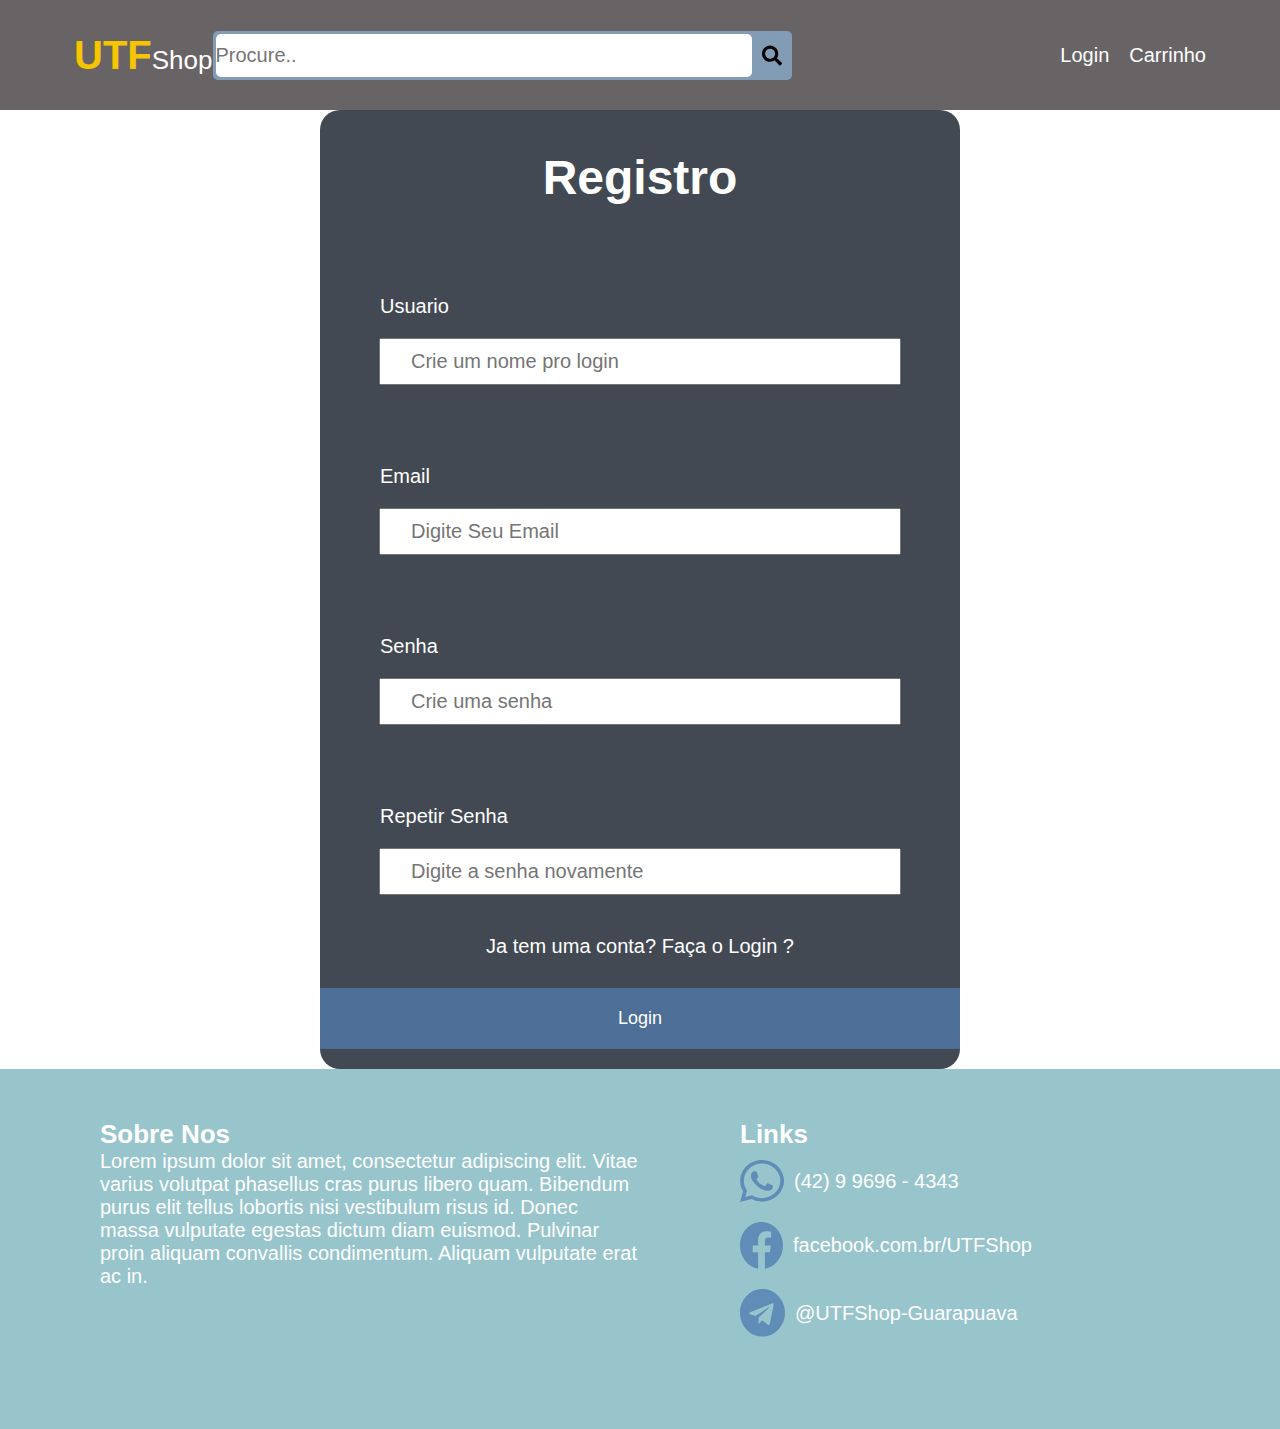
<file: cadastro.html>
<!DOCTYPE html>
<html lang="en">
  <head>
    <meta charset="UTF-8" />
    <meta http-equiv="X-UA-Compatible" content="IE=edge" />
    <meta name="viewport" content="width=device-width, initial-scale=1.0" />
    <link rel="stylesheet" href="css/style.css" />

    <title>Document</title>
  </head>
  <body>
    <header class="main-head">
      <nav class="header-nav">
        <h1 id="logo"><span class="logo-sigla">UTF</span>Shop</h1>
        <div class="barra-pesquisa">
          <input type="text" placeholder="Procure.." />
          <img src="svg/search-solid.svg" alt="" />
        </div>

        <ul>
          <li><a href="#">Login</a></li>
          <li><a href="#">Carrinho</a></li>
        </ul>
      </nav>
    </header>

    <section class="formulario-login">
      <div class="form-wrapper">
        <header class="form-head">
          <h2>Registro</h2>
        </header>
        <form>
          <div class="name-form">
            <label for="name">Usuario</label>
            <input
              type="text"
              name="name"
              required
              placeholder="Crie um nome pro login"
            />
          </div>

          <div class="name-form">
            <label for="email">Email</label>
            <input
              type="text"
              name="email"
              required
              placeholder="Digite Seu Email"
            />
          </div>

          <div class="psw-form">
            <label for="psw">Senha</label>
            <input
              type="password"
              required
              name="psw"
              placeholder="Crie uma senha"
            />
          </div>

          <div class="psw-form">
            <label for="psw">Repetir Senha</label>
            <input
              type="password"
              required
              name="psw"
              placeholder="Digite a senha novamente"
            />
          </div>
          <a href="login.html">Ja tem uma conta? Faça o Login ?</a>
          <button type="submit">Login</button>
        </form>
      </div>
    </section>
    <footer>
      <div class="pe-coluna">
        <h1>Sobre Nos</h1>
        <p>
          Lorem ipsum dolor sit amet, consectetur adipiscing elit. Vitae varius
          volutpat phasellus cras purus libero quam. Bibendum purus elit tellus
          lobortis nisi vestibulum risus id. Donec massa vulputate egestas
          dictum diam euismod. Pulvinar proin aliquam convallis condimentum.
          Aliquam vulputate erat ac in.
        </p>
      </div>
      <div class="pe-coluna">
        <h1>Links</h1>
        <div class="bloco-contato">
          <img src="/svg/Zap.svg" alt="" />
          <p>(42) 9 9696 - 4343</p>
        </div>

        <div class="bloco-contato">
          <img src="/svg/Face.svg" alt="" />
          <a href="">facebook.com.br/UTFShop</a>
        </div>

        <div class="bloco-contato">
          <img src="/svg/Telegram.svg" alt="" />
          <p>@UTFShop-Guarapuava</p>
        </div>
      </div>
    </footer>
  </body>
</html>
</file>
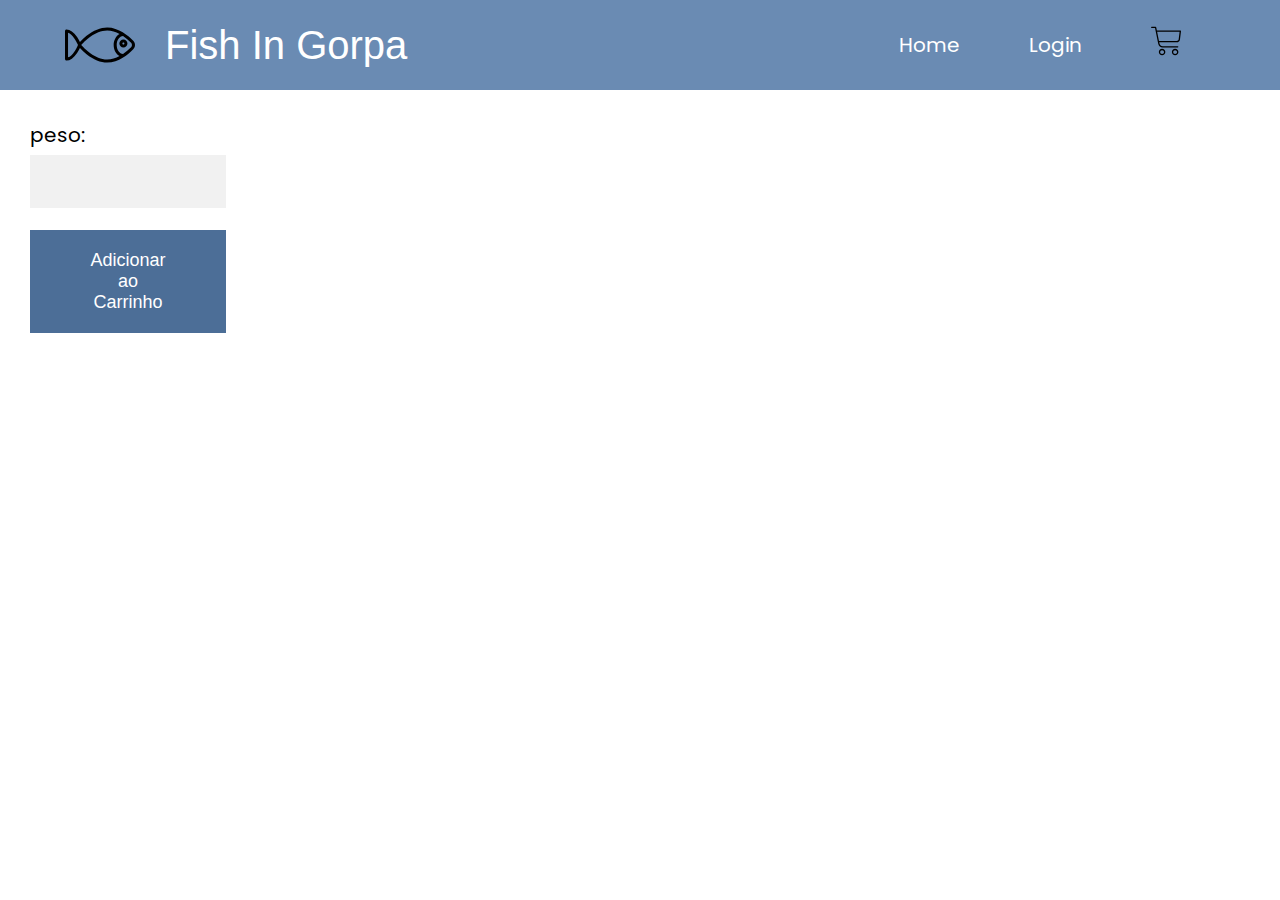
<file: carrinho.html>
<!DOCTYPE html>
<html lang="en">

<head>
    <meta charset="UTF-8">
    <meta name="viewport" content="width=device-width, initial-scale=1.0">
    <title>Document</title>
    <link rel="stylesheet" href="css/estilo.css">
    <link href="https://fonts.googleapis.com/css2?family=Poppins&display=swap" rel="stylesheet">
    
</head>

<body>
    <header class="main-head">

        <nav>
            <img src="svg/peixe.svg" alt="peixe" class="img-logo">
            <h1 id="logo">Fish In Gorpa</h1>
            <ul>
                <li><a href="index.html">Home</a></li>
                <li><a href="login.html">Login</a></li>
                <li><a href="carrinho.html"><img src="svg/carrinho-de-compras.svg" alt="carrinho" class="cart"></a>
                </li>
            </ul>
        </nav>
    </header>
    <section class="carrinho">
        <form action="#" method="get">
            <label for="Valor">peso:</label>
            <input type="text" id="peso" name="peso">


            <button id="Confirmar">Adicionar ao Carrinho</button>
            
        </form>
        <!-- <select name="peixes" id="">
            <option value="salmao">Salmão</option>
            <option value="tilapia">Tilapia</option>
        </select> -->
    </section>
    

    <section class="lista">
        <div class="item"></div>
    </section>
    <script src="js/peixe.js"></script>
    <script src="js/carrinho.js"></script>
</body>

</html>
</file>
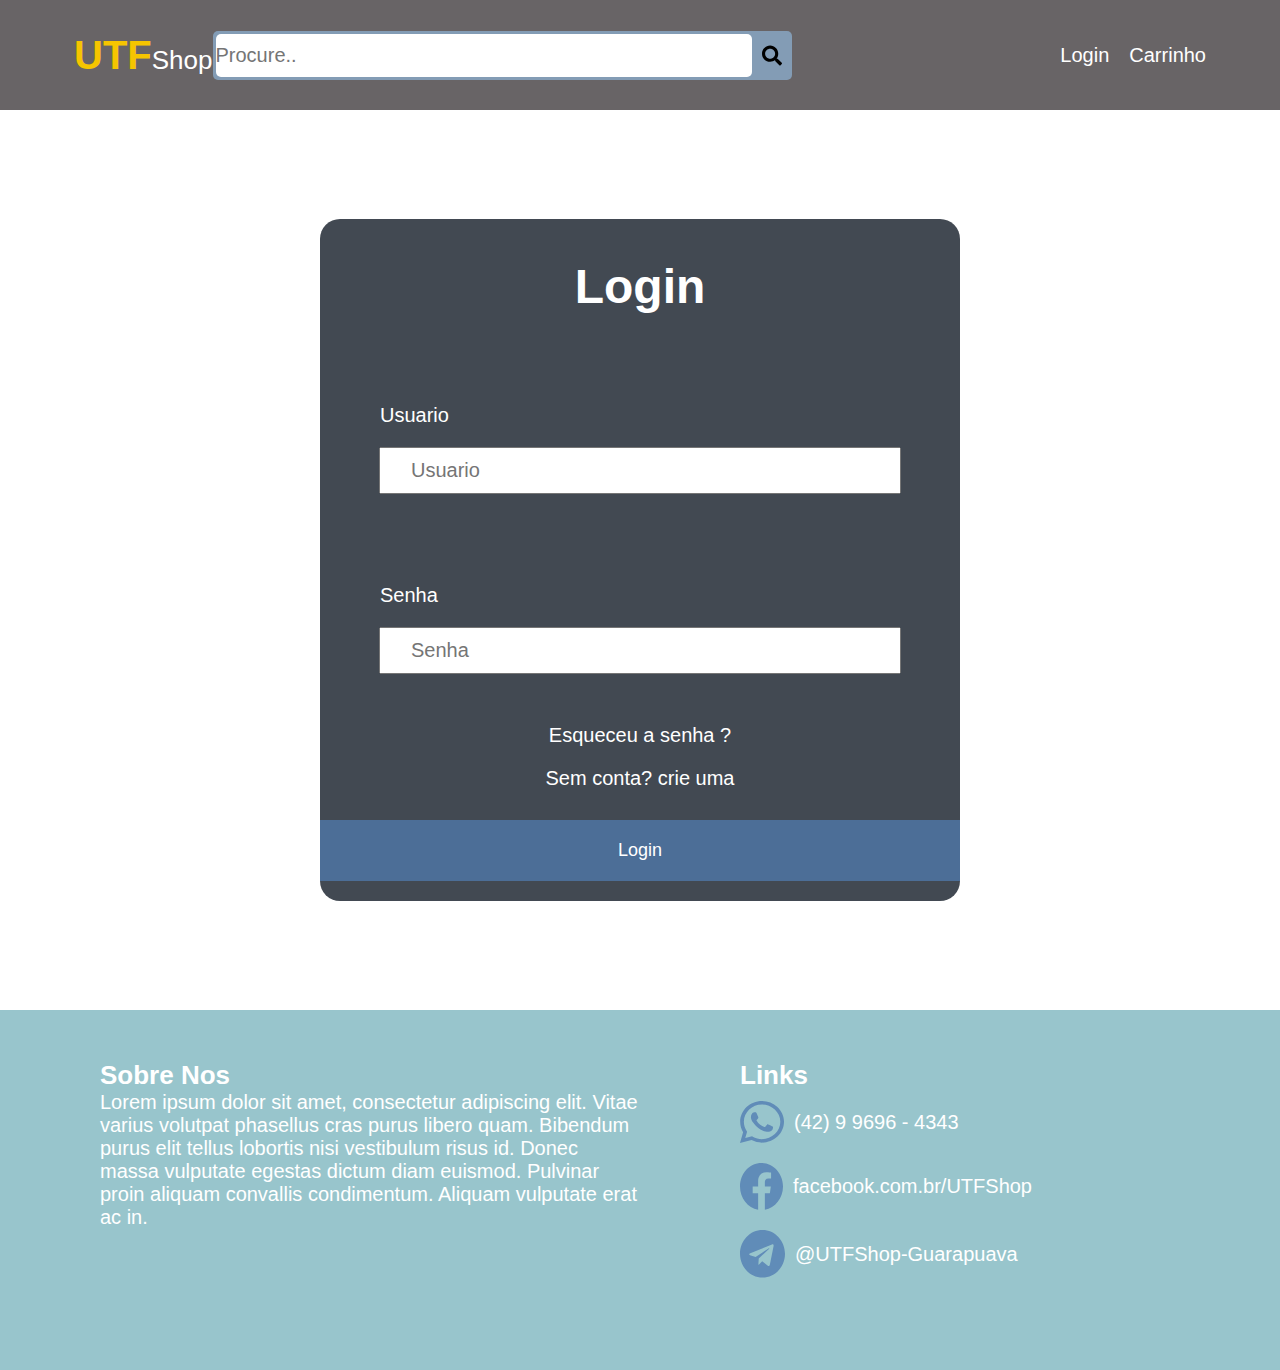
<file: login.html>
<!DOCTYPE html>
<html lang="en">
  <head>
    <meta charset="UTF-8" />
    <meta http-equiv="X-UA-Compatible" content="IE=edge" />
    <meta name="viewport" content="width=device-width, initial-scale=1.0" />
    <link rel="stylesheet" href="css/style.css" />

    <title>Document</title>
  </head>
  <body>
    <header class="main-head">
      <nav class="header-nav">
        <h1 id="logo"><span class="logo-sigla">UTF</span>Shop</h1>
        <div class="barra-pesquisa">
          <input type="text" placeholder="Procure.." />
          <img src="svg/search-solid.svg" alt="" />
        </div>

        <ul>
          <li><a href="#">Login</a></li>
          <li><a href="#">Carrinho</a></li>
        </ul>
      </nav>
    </header>

    <section class="formulario-login">
      <div class="form-wrapper">
        <header class="form-head">
          <h2>Login</h2>
        </header>
        <form>
          <div class="name-form" id="form">
            <label for="name">Usuario</label>
            <input
              type="text"
              name="name"
              placeholder="Usuario"
              class="login"
            />
            <p class="exigencia"></p>
          </div>
          <div class="psw-form">
            <label for="psw">Senha</label>
            <input
              type="password"
              required
              name="psw"
              placeholder="Senha"
              class="psw"
            />
            <p class="exigencia"></p>
          </div>
          <a href="">Esqueceu a senha ?</a>
          <a href="cadastro.html">Sem conta? crie uma</a>
          <button type="submit">Login</button>
        </form>
      </div>
    </section>
    <footer>
      <div class="pe-coluna">
        <h1>Sobre Nos</h1>
        <p>
          Lorem ipsum dolor sit amet, consectetur adipiscing elit. Vitae varius
          volutpat phasellus cras purus libero quam. Bibendum purus elit tellus
          lobortis nisi vestibulum risus id. Donec massa vulputate egestas
          dictum diam euismod. Pulvinar proin aliquam convallis condimentum.
          Aliquam vulputate erat ac in.
        </p>
      </div>
      <div class="pe-coluna">
        <h1>Links</h1>
        <div class="bloco-contato">
          <img src="/svg/Zap.svg" alt="" />
          <p>(42) 9 9696 - 4343</p>
        </div>

        <div class="bloco-contato">
          <img src="/svg/Face.svg" alt="" />
          <a href="">facebook.com.br/UTFShop</a>
        </div>

        <div class="bloco-contato">
          <img src="/svg/Telegram.svg" alt="" />
          <p>@UTFShop-Guarapuava</p>
        </div>
      </div>
    </footer>
    <script src="js/formulario.js"></script>
  </body>
</html>
</file>
<file: css/style.css>
/* Global Styles */

* {
  margin: 0;
  padding: 0;
  box-sizing: border-box;
}

html {
  font-size: 62.5%;
}

body {
  font-family: "Poppins", sans-serif;
}

h1 {
  font-size: 2.6rem;
}

li,
button,
label,
input,
p {
  font-size: 2rem;
}

h2 {
  font-size: 4.8rem;
}

h3 {
  font-size: 3rem;
  font-weight: normal;
}

h4,
h5 {
  font-size: 2.8rem;
}
a {
  color: white;
  text-decoration: none;
}

button {
  padding: 2rem 6rem;
  background: #4c6e97;
  border: none;
  color: white;
  font-size: 1.8rem;
  cursor: pointer;
  transition: background 0.5s ease-in-out;
}

button:hover {
  background: #27394e;
}

/* Nav Section */

.main-head {
  background: #686466 80%;
  padding: 1rem 0rem;
  color: white;
}

#logo {
  flex: 0.3 1 1rem;
  font-weight: normal;
}

.logo-sigla {
  color: #f6c500;
  font-size: 4rem;
  font-weight: bold;
}

.barra-pesquisa {
  flex: 1 1 25rem;
  background: #839cb5;
  padding: 0.3rem 0 0.3rem 0.3rem;
  border-radius: 5px;
  display: flex;
}

.barra-pesquisa input {
  padding: 1rem 0rem;
  width: 100%;
  border-radius: 5px;
  border: none;
}

.barra-pesquisa img {
  width: 40px;
  color: white;
  padding: 0rem 1rem;
}

.main-head nav {
  min-height: 10vh;
  padding: 1rem;
  display: flex;
  width: 90%;
  margin: auto;
  align-items: center;
  flex-wrap: wrap;
  justify-content: space-between;
}

.main-head ul {
  display: flex;
  flex: 0.5 1 25rem;
  justify-content: flex-end;
  align-items: center;
  list-style: none;
}

.main-head li {
  padding-left: 2rem;
}

/* Links */

.links {
  background: #839cb5;
}

.links ul {
  display: flex;
  justify-content: flex-start;
  align-items: center;
  list-style: none;
}

.links li {
  padding: 2rem 0rem 2rem 10rem;
}

/* Hero */

.hero {
  min-height: 90vh;
  background: url("../Img/pexels-pavel-danilyuk-7190953.jpg");
  background-repeat: no-repeat;
  background-size: cover;
  background-position: center;
  width: 80%;
  margin: auto;
  margin-top: 3rem;
  border-radius: 20px;
}

.hero h2 {
  text-align: center;
  padding-top: 5rem;
  color: #839cb5;
}

/* Items */

.items {
  display: flex;
  align-items: flex-end;
  justify-content: space-around;
  flex-wrap: wrap;
}

.caixa-item {
  padding: 4rem 1rem;
  flex: 1 1 10rem;
}

.imagem-item {
  width: 40rem;
}

.laptop {
  width: 50rem;
}

.smartwatch {
  width: 30rem;
}

.items-texto {
  display: flex;
  justify-content: space-evenly;
  align-items: center;
}

.items-texto h3 {
  color: #9d9d9d;
  padding: 0rem 3rem;
}

.items-texto img {
  align-self: flex-end;
}

/* Beneficios */

.beneficios {
  display: flex;
  width: 80%;
  margin: auto;

  min-height: 40vh;
}

.main-texto-beneficios {
  text-align: center;
}

.img-beneficio {
  height: 30rem;
  flex: 1 1 25rem;
}

.container-caixa-beneficios {
  display: flex;
  flex-wrap: wrap;
}

.caixa-beneficio {
  background: #b1e1e9;
  padding: 2rem;
  display: flex;

  margin: 1rem;
  border-radius: 10px;
  width: 70%;
  flex: 1 1 25rem;
  align-items: center;
}

.caixa-beneficio img {
  width: 10rem;
  padding-right: 1rem;
}

.caixa-beneficio p {
  font-size: 1.5rem;
  padding: 1.5rem 0rem;
}

/* Produtos Novos */

.head-prod-novos {
  margin: 3rem;
  text-align: center;
}
.caixa-flex-prod {
  display: flex;
}

.produtos {
  display: flex;

  min-height: 50vh;
  flex-wrap: wrap;
  align-items: baseline;
}

.risco {
  color: gray;
  text-decoration: line-through;
}

.valor-prod {
  color: #1863ad;
}

.prod-oferta {
  margin: 5rem 1rem 0rem 15rem;
  text-align: center;
}

.prod-oferta h1 {
  padding: 2rem 0rem;
}

.prod-oferta h4 {
  word-spacing: 16rem;
  padding: 1rem 3rem;
}

.prod-oferta h3 {
  padding: 3rem 0rem;
}

.prod-caixa {
  flex: 2 1 50rem;

  margin: 2rem 3rem;
  text-align: center;
}

.img-prod {
  width: 30rem;
}

.img-mi-band {
  width: 20rem;
}

/* Footer */

footer {
  display: flex;
  min-height: 40vh;
  background: #98c5cc;
  color: white;
}

.pe-coluna {
  width: 50%;
  padding-left: 10rem;
  padding-top: 5rem;
}

.bloco-contato {
  display: flex;
  padding: 1rem 0rem;
  align-items: center;
}

.bloco-contato p {
  padding-left: 1rem;
}

.bloco-contato a {
  font-size: 2rem;
  padding-left: 1rem;
}

/* Login */

.formulario-login {
  min-height: 100vh;

  display: flex;
  align-items: center;
  justify-content: center;
}

.form-wrapper {
  background: rgb(19, 28, 39, 0.8);
  width: 50%;
  color: white;
  border-radius: 20px;
}

.form-head {
  text-align: center;
  padding: 4rem;
}

.name-form,
.psw-form {
  padding: 3rem;
  text-align: center;
}

.form-wrapper label {
  margin: 2rem 3rem;
  display: block;
  text-align: left;
}

.form-wrapper button {
  width: 100%;
  padding: 2rem;
  margin: 2rem 0rem;
  align-content: center;
}

.form-wrapper input {
  padding: 1rem 3rem;
  width: 90%;
}

.form-wrapper a {
  font-size: 2rem;
  display: block;
  text-align: center;
  padding: 1rem 0rem;
}

.exigencia{
  font-size: 1rem;
  text-align: left;
  padding-left: 3rem;
  padding-top: 1rem;
  color: gray;
}

.hidden{
  display: none;
}
</file>
<file: css/estilo.css>
/* Global Styles */

* {
    margin: 0;
    padding: 0;
    box-sizing: border-box;
}

html {
    font-size: 62.5%;
}

body {
    font-family: "Poppins", sans-serif;
}

h1 {
    font-size: 2.6rem;
}

li,
button,
label,
input,
p {
    font-size: 2rem;
}

h2 {
    font-size: 4.8rem;
}

h3 {
    font-size: 3rem;
    font-weight: normal;
}

h4,
h5 {
    font-size: 2.8rem;
}

a {
    text-decoration: none;
    color: white;
}

button {
    padding: 2rem 6rem;
    background: #4c6e97;
    border: none;
    color: white;
    font-size: 1.8rem;
    cursor: pointer;
}

.container {
    padding: 16px;
}

input[type=text],
input[type=password] {
    width: 100%;
    padding: 15px;
    margin: 5px 0 22px 0;
    display: inline-block;
    border: none;
    background: #f1f1f1;
}

.caixa img{
    height: 17rem;

}

.caixa{
    padding: 1rem;
}

/* Header */


.main-head {
    background: #6a8bb3;
    color: white;
}

nav {
    padding: 0.1rem;
    min-height: 10vh;
    display: flex;
    width: 90%;
    margin: auto;
    align-items: center;
    flex-wrap: wrap;
}

nav ul {
    list-style: none;
    display: flex;
    flex: 1 1 20rem;
    justify-content: space-around;
    align-items: center;

}


#logo {
    flex: 2 1 40rem;
    font-family: 'Pattaya', sans-serif;
    font-weight: 400;
    font-size: 4rem;
}

.img-logo{
    padding-right: 3rem;
    width: 100px;
}

.cart{
    width: 30px;
}


/* Main */


.main {
    background: linear-gradient(rgba(0, 0, 0, 0.452), transparent), url('/img/pexels-visionpic-net-319934.jpg');
    min-height: 50vh;
    background-repeat: no-repeat;
    background-size: cover;
    background-position: center;
    color: white;
    display: flex;
    flex-direction: column;
    justify-content: center;
    align-items: center;
    text-align: center;
}


/* Sorteio */

.sorteio{
    text-align: center;
    padding: 3rem;
}

#peixeSorteado{
    padding: 3rem;
}


/* Cardapio */

.cardapio{
    text-align: center;
}

.cardapio h1{
    padding: 3rem;
}

.cardapio span{
    font-size: 2rem;
    padding-right: 2rem;
    padding-left: 0.4rem;
}

.cardapio input{
    transform : scale(1.4);
    margin-top: 0.4rem;
}

.escolhas{
    display: flex;
    width: 60%;
    margin: auto;

}

.escolha-cubo{
    flex: 1 1 20rem;
    flex-wrap: wrap;
}

/* Variedade de Peixes */

.vitrine{
    min-height: 30vh;
    text-align: center;
}



.vitrine-flex{
    display: flex;
    justify-content: center;
}

.vitrine-flex .caixa{
    flex: 1 1 20rem;
    flex-wrap: wrap;
}

.NomePeixe{
    display: block;
    flex-wrap: nowrap;
}


/* Cadastro */

.link-fundo {
    color: blue;
}

.registro{
    display: flex;
    width: 30%;
    flex-direction: column;
    justify-content: center;
    align-items: center;
    text-align: center;

    margin: auto;
}

.signin{
    text-align: center;
}

/* Carrinho */

.carrinho{
    padding: 3rem;
    width: 20%;
}
</file>
